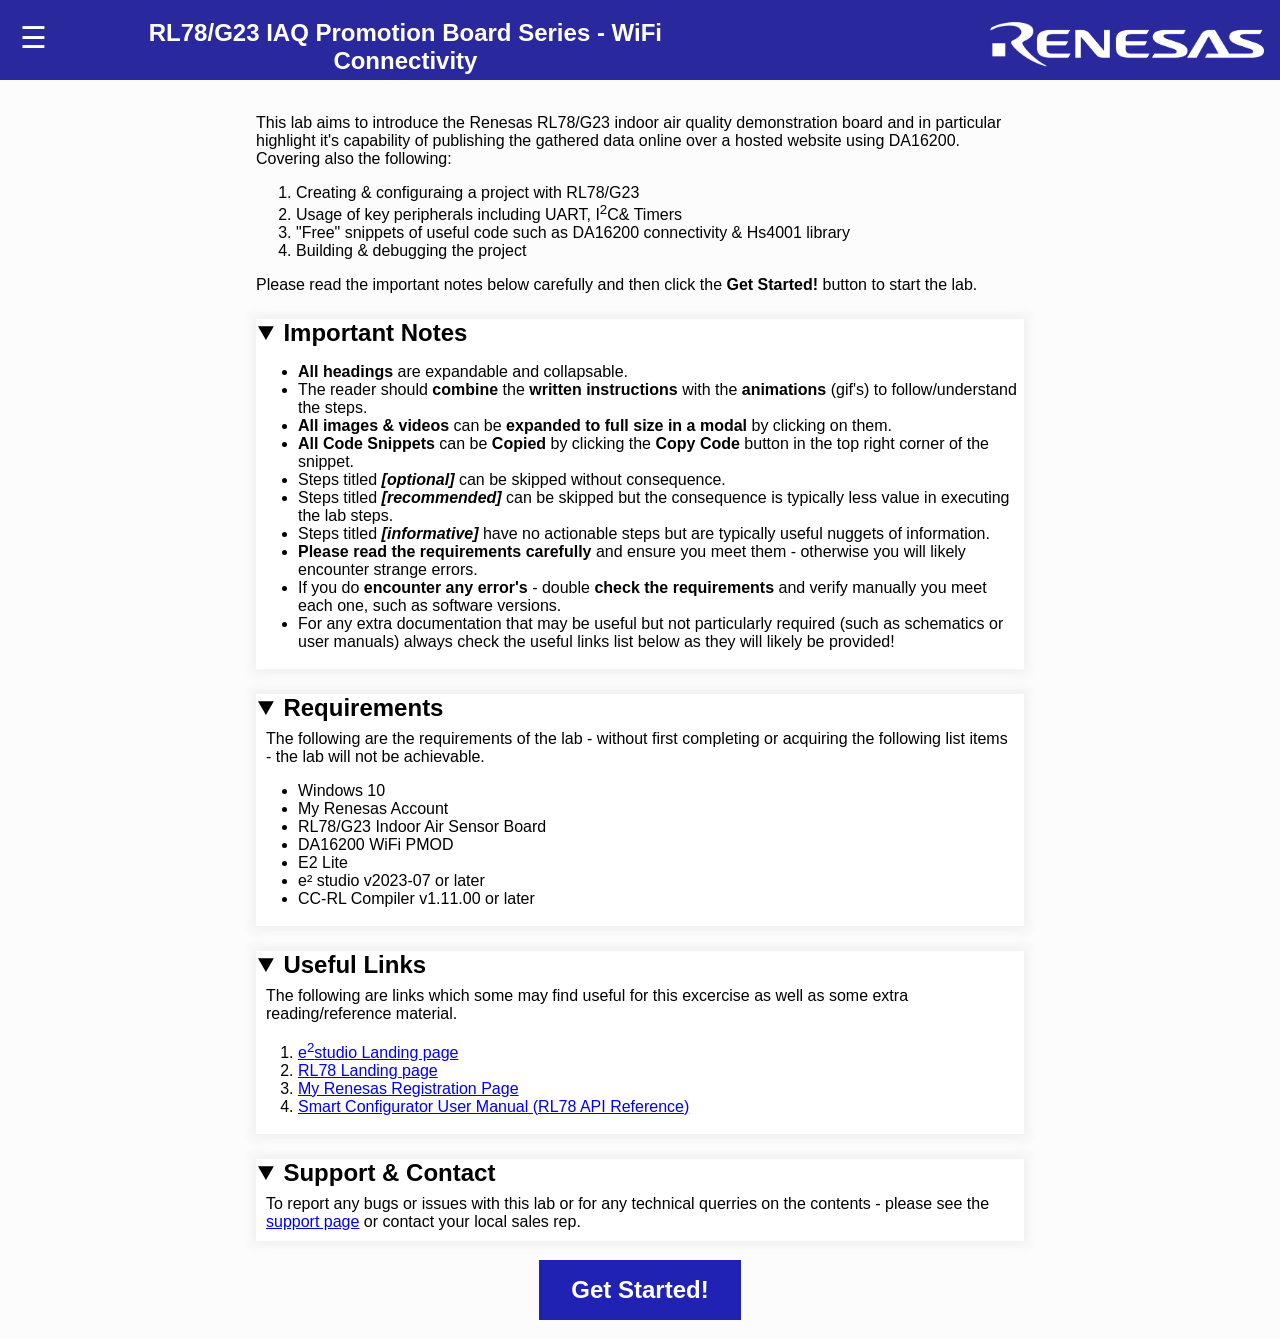
<file: docs/index.html>
<!doctype html>
<html>

<head>
    <meta charset="utf-8">
    <!-- Useful for tablet and mobile based browsing-->
    <meta name="viewport" content="width=device-width, initial-scale=1.0">
    <!-- Title of the page (not necessarily the lab) - for reference only, not displayed on the page-->
    <title>RL78/G23 Indoor Air Quality Training - Actuation</title>
    <!-- CSS template stylesheet must be linked here-->
    <link href="css/renesas_layout_style.css" rel="stylesheet" type="text/css">
    <!-- Javascript based lab templating helper must be placed here-->
    <script type="text/javascript" src="js/lab-templater.js"></script>
</head>

<body>
    <!-- Populate the page header (banner, title & navigation menu)-->
    <script>lab_templater.Generate_header();</script>

    <!-- Begin the main content of the page-->
    <div class="main-content">

        <!-- Page/Section Summary & Description-->
        <p>
            This lab aims to introduce the Renesas RL78/G23 indoor air quality demonstration board and in particular highlight it's capability of publishing the gathered data online over a hosted website using DA16200.<br>
            Covering also the following:
        </p>
        <ol>
            <li>Creating &amp; configuraing a project with RL78/G23</li>
            <li>Usage of key peripherals including UART, I<sup>2</sup>C& Timers</li>
            <li>"Free" snippets of useful code such as DA16200 connectivity & Hs4001 library</li>
            <li>Building & debugging the project</li>
        </ol>
        <p>Please read the important notes below carefully and then click the <b>Get Started!</b> button to start the
            lab.</p>

        <!-- Start adding "details" sections for lab steps-->
        <details open>
            <summary>Important Notes</summary>
            <ul>
                <li><b>All headings</b> are expandable and collapsable.</li>
                <li>The reader should <b>combine</b> the <b>written instructions</b> with the <b>animations</b> (gif's)
                    to follow/understand the
                    steps.</li>
                <li><b>All images &amp; videos</b> can be <b>expanded to full size in a modal</b> by clicking on them.
                </li>
                <li><b>All Code Snippets</b> can be <b>Copied</b> by clicking the <b>Copy Code</b> button in the top
                    right
                    corner of the snippet.</li>
                <li>Steps titled <b><i>[optional]</i></b> can be skipped without consequence.</li>
                <li>Steps titled <b><i>[recommended]</i></b> can be skipped but the consequence is typically less value
                    in executing the lab steps.</li>
                <li>Steps titled <b><i>[informative]</i></b> have no actionable steps but are typically useful nuggets
                    of information.</li>
                <li><b>Please read the requirements carefully</b> and ensure you meet them - otherwise you will likely
                    encounter strange errors.</li>
                <li>If you do <b>encounter any error's</b> - double <b>check the requirements</b> and verify manually
                    you meet each one, such as software versions.</li>
                <li>For any extra documentation that may be useful but not particularly required (such as schematics or
                    user manuals) always check the useful links list below as they will likely be provided!
                </li>
            </ul>
        </details>

        <details open>
            <summary>Requirements</summary>
            <p>The following are the requirements of the lab - without first completing or acquiring the following
                list items -
                the lab will not be achievable.
            </p>
            <ul>
                <li>Windows 10</li>
                <li>My Renesas Account</li>
                <li>RL78/G23 Indoor Air Sensor Board</li>
                <li>DA16200 WiFi PMOD</li>
                <li>E2 Lite</li>
                <li>e² studio v2023-07 or later</li>
                <li>CC-RL Compiler v1.11.00 or later</li>
            </ul>
        </details>

        <details open>
            <summary>Useful Links</summary>
            <p>The following are links which some may find useful for this excercise as well as some extra
                reading/reference
                material.
            </p>
            <ol>
                <li><a target="_blank" href="https://www.renesas.com/us/en/software-tool/e-studio">e<sup>2</sup>studio
                        Landing
                        page</a></li>
                <li><a target="_blank"
                        href="https://www.renesas.com/us/en/products/microcontrollers-microprocessors/rl78-low-power-8-16-bit-mcus">RL78
                        Landing page</a></li>
                <li><a target="_blank"
                        href="https://www.renesas.com/us/en/oauth2/default/v1/authorize?client_id=0oa2ixjskq8o2hdJB357&response_type=code&scope=openid%20email%20phone%20profile%20MyRenesasUserInfo&redirect_uri=https%3A//update.renesas.com/openid-connect/renesas-okta&state=r2OKOkoEixzFgvWMlxp1caxs8C3PD5_5RflEtioYq9U">My
                        Renesas Registration Page</a></li>
                <li><a target="_blank"
                        href="https://www.renesas.com/us/en/document/man/smart-configurator-users-manual-rl78-api-reference">Smart
                        Configurator User Manual (RL78 API Reference)</a></li>
            </ol>
        </details>

        <details open>
            <summary>Support &amp; Contact</summary>
            <p>To report any bugs or issues with this lab or for any technical querries on the contents - please
                see the <a href="https://en-support.renesas.com/dashboard">support page</a> or contact your local
                sales rep.</p>
        </details>

        <!-- Button for going to the next page-->
        <script>lab_templater.Generate_next_page_button("Get Started!");</script>
    </div>
</body>

</html>
</file>
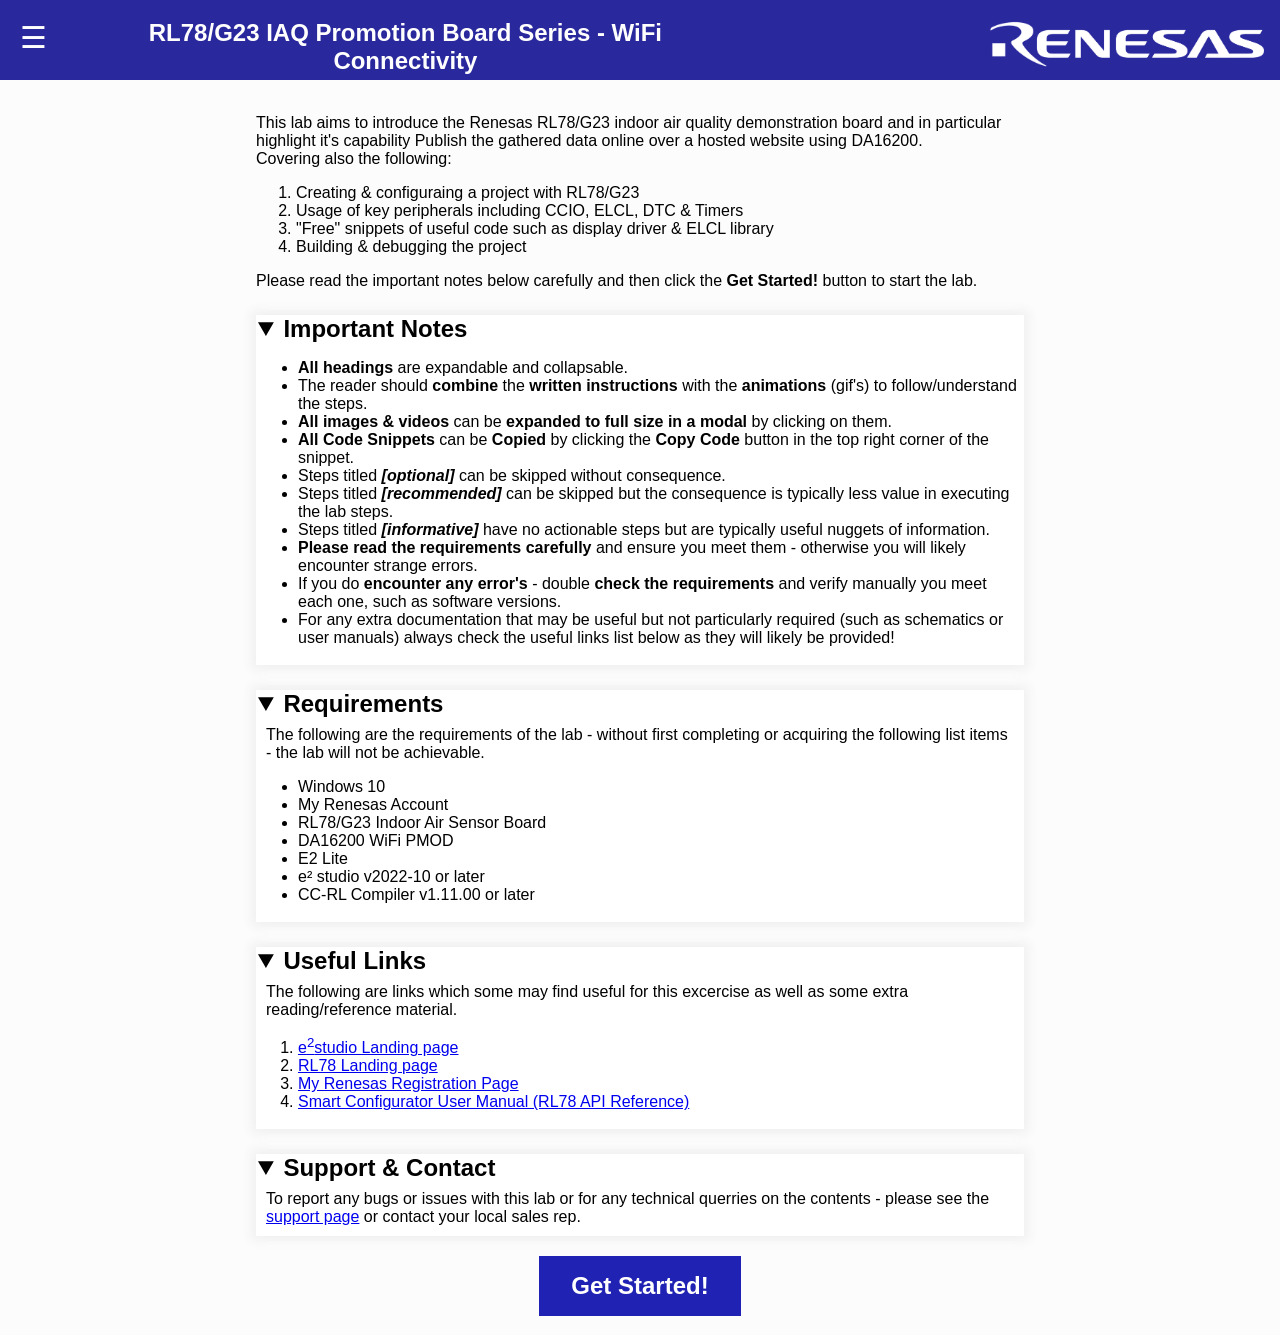
<file: iaq-Wifi-SoftAP-training-main/docs/index.html>
<!doctype html>
<html>

<head>
    <meta charset="utf-8">
    <!-- Useful for tablet and mobile based browsing-->
    <meta name="viewport" content="width=device-width, initial-scale=1.0">
    <!-- Title of the page (not necessarily the lab) - for reference only, not displayed on the page-->
    <title>RL78/G23 Indoor Air Quality Training - Actuation</title>
    <!-- CSS template stylesheet must be linked here-->
    <link href="css/renesas_layout_style.css" rel="stylesheet" type="text/css">
    <!-- Javascript based lab templating helper must be placed here-->
    <script type="text/javascript" src="js/lab-templater.js"></script>
</head>

<body>
    <!-- Populate the page header (banner, title & navigation menu)-->
    <script>lab_templater.Generate_header();</script>

    <!-- Begin the main content of the page-->
    <div class="main-content">

        <!-- Page/Section Summary & Description-->
        <p>
            This lab aims to introduce the Renesas RL78/G23 indoor air quality demonstration board and in particular highlight it's capability Publish the gathered data online over a hosted website using DA16200.<br>
            Covering also the following:
        </p>
        <ol>
            <li>Creating &amp; configuraing a project with RL78/G23</li>
            <li>Usage of key peripherals including CCIO, ELCL, DTC & Timers</li>
            <li>"Free" snippets of useful code such as display driver & ELCL library</li>
            <li>Building & debugging the project</li>
        </ol>
        <p>Please read the important notes below carefully and then click the <b>Get Started!</b> button to start the
            lab.</p>

        <!-- Start adding "details" sections for lab steps-->
        <details open>
            <summary>Important Notes</summary>
            <ul>
                <li><b>All headings</b> are expandable and collapsable.</li>
                <li>The reader should <b>combine</b> the <b>written instructions</b> with the <b>animations</b> (gif's)
                    to follow/understand the
                    steps.</li>
                <li><b>All images &amp; videos</b> can be <b>expanded to full size in a modal</b> by clicking on them.
                </li>
                <li><b>All Code Snippets</b> can be <b>Copied</b> by clicking the <b>Copy Code</b> button in the top
                    right
                    corner of the snippet.</li>
                <li>Steps titled <b><i>[optional]</i></b> can be skipped without consequence.</li>
                <li>Steps titled <b><i>[recommended]</i></b> can be skipped but the consequence is typically less value
                    in executing the lab steps.</li>
                <li>Steps titled <b><i>[informative]</i></b> have no actionable steps but are typically useful nuggets
                    of information.</li>
                <li><b>Please read the requirements carefully</b> and ensure you meet them - otherwise you will likely
                    encounter strange errors.</li>
                <li>If you do <b>encounter any error's</b> - double <b>check the requirements</b> and verify manually
                    you meet each one, such as software versions.</li>
                <li>For any extra documentation that may be useful but not particularly required (such as schematics or
                    user manuals) always check the useful links list below as they will likely be provided!
                </li>
            </ul>
        </details>

        <details open>
            <summary>Requirements</summary>
            <p>The following are the requirements of the lab - without first completing or acquiring the following
                list items -
                the lab will not be achievable.
            </p>
            <ul>
                <li>Windows 10</li>
                <li>My Renesas Account</li>
                <li>RL78/G23 Indoor Air Sensor Board</li>
                <li>DA16200 WiFi PMOD</li>
                <li>E2 Lite</li>
                <li>e² studio v2022-10 or later</li>
                <li>CC-RL Compiler v1.11.00 or later</li>
            </ul>
        </details>

        <details open>
            <summary>Useful Links</summary>
            <p>The following are links which some may find useful for this excercise as well as some extra
                reading/reference
                material.
            </p>
            <ol>
                <li><a target="_blank" href="https://www.renesas.com/us/en/software-tool/e-studio">e<sup>2</sup>studio
                        Landing
                        page</a></li>
                <li><a target="_blank"
                        href="https://www.renesas.com/us/en/products/microcontrollers-microprocessors/rl78-low-power-8-16-bit-mcus">RL78
                        Landing page</a></li>
                <li><a target="_blank"
                        href="https://www.renesas.com/us/en/oauth2/default/v1/authorize?client_id=0oa2ixjskq8o2hdJB357&response_type=code&scope=openid%20email%20phone%20profile%20MyRenesasUserInfo&redirect_uri=https%3A//update.renesas.com/openid-connect/renesas-okta&state=r2OKOkoEixzFgvWMlxp1caxs8C3PD5_5RflEtioYq9U">My
                        Renesas Registration Page</a></li>
                <li><a target="_blank"
                        href="https://www.renesas.com/us/en/document/man/smart-configurator-users-manual-rl78-api-reference">Smart
                        Configurator User Manual (RL78 API Reference)</a></li>
            </ol>
        </details>

        <details open>
            <summary>Support &amp; Contact</summary>
            <p>To report any bugs or issues with this lab or for any technical querries on the contents - please
                see the <a href="https://en-support.renesas.com/dashboard">support page</a> or contact your local
                sales rep.</p>
        </details>

        <!-- Button for going to the next page-->
        <script>lab_templater.Generate_next_page_button("Get Started!");</script>
    </div>
</body>

</html>
</file>
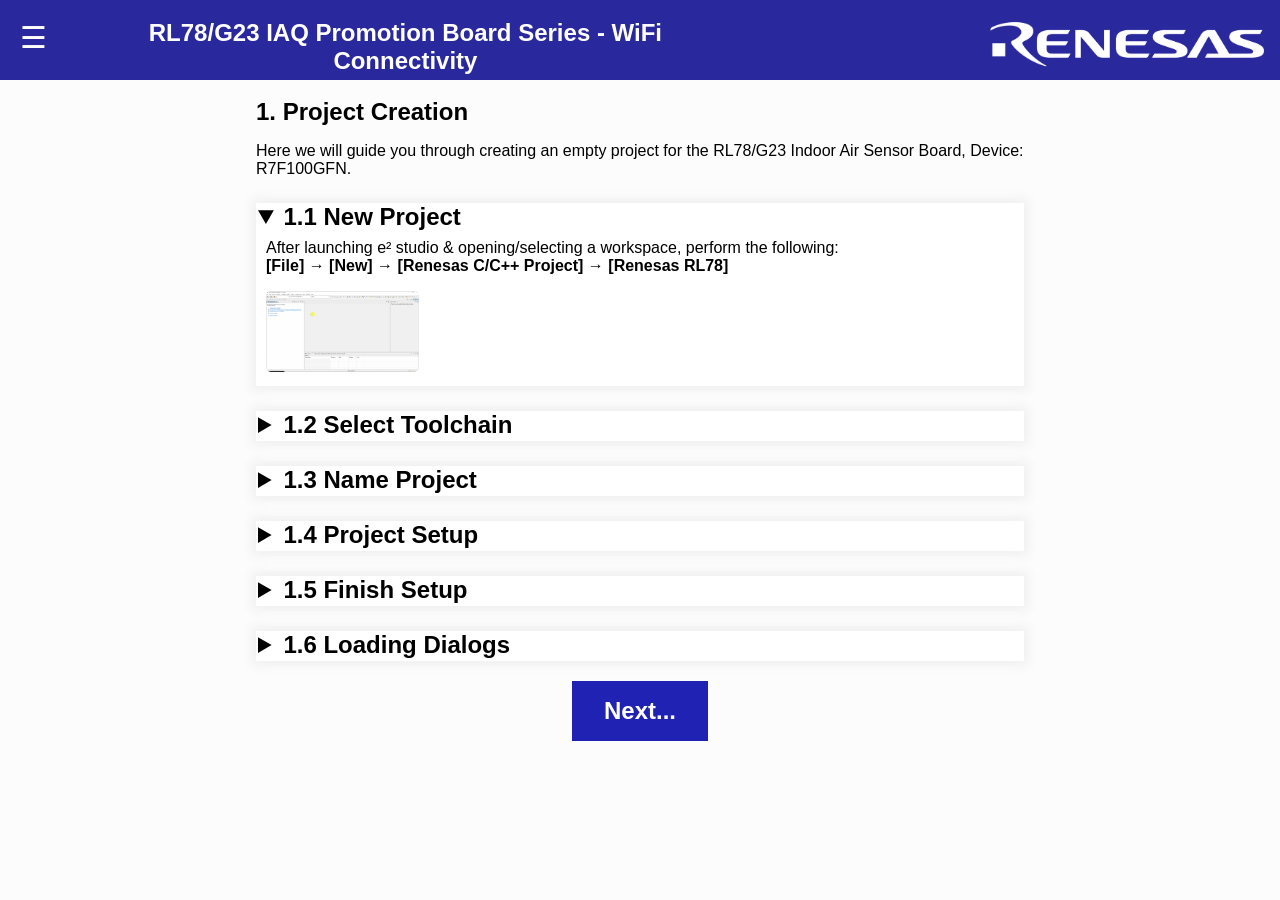
<file: docs/1-Project-Creation.html>
<!doctype html>
<html>

<head>
	<meta charset="utf-8">
	<!-- Useful for tablet and mobile based browsing-->
	<meta name="viewport" content="width=device-width, initial-scale=1.0">
	<!-- Title of the page (not necessarily the lab) - for reference only, not displayed on the page-->
	<title>Project Creation</title>
	<!-- CSS template stylesheet must be linked here-->
	<link href="css/renesas_layout_style.css" rel="stylesheet" type="text/css">
	<!-- Javascript based lab templating helper must be placed here-->
	<script type="text/javascript" src="js/lab-templater.js"></script>
</head>

<body>
	<!-- Populate the page header (banner, title & navigation menu)-->
	<script>lab_templater.Generate_header();</script>

	<!-- Begin the main content of the page-->
	<div class="main-content">

		<!-- Page/Section Summary & Description-->
		<summary>1. Project Creation</summary>
		<p>Here we will guide you through creating an empty project for the RL78/G23 Indoor Air Sensor Board, Device:
			R7F100GFN.</p>

		<!-- Start adding "details" sections for lab steps-->
		<details open>
			<summary>1.1 New Project</summary>
			<p>After launching e² studio &amp; opening/selecting a workspace, perform the following:<br>
				<b>[File] &rarr; [New] &rarr; [Renesas C/C++ Project] &rarr; [Renesas RL78]</b>
			</p>
			<img class="modal-thumbnails" src="img/img_lab/newproject.gif" alt="">
		</details>

		<details>
			<summary>1.2 Select Toolchain</summary>
			<p>The toolchain is another term for the group of tools used in the compilation and debug/binary
				manipulation of a program.<br>
				The differences in toolchains will not be covered here but a review of each toolchain is
				recommended before making a selection for a project.
				Importantly though they will all provide the same base features of compilation and debug for the
				purpose of this lab.<br><br>
				An observant reader will notice that each toolchain comes in two forms, these are
				<b>executable</b> and <b>library</b>.<br>
				An <b>executable project</b> will be setup to generate binary/debug images (.elf/.mot/.bin etc.)
				which can be flashed to a device and executed (typical).<br>
				A <b>library project</b> will be setup to generate a static library (.lib/.a etc.) file which
				can be used/linked in other projects, no executable binary
				will be generated in a libray project and therefore a library project can not be debugged
				directly.<br><br>
				Here we will select an <b>executable</b> project and arbitrarily select the <b>Renesas CC-RL
					C/C++ toolchain</b>. Then click <b>Next &gt;</b>.
			</p>
			<img class="modal-thumbnails" src="img/img_lab/toolchainselect.gif" alt="">
		</details>

		<details>
			<summary>1.3 Name Project</summary>
			<p>The project should be given a sensible name. Then click <b>Next &gt;</b>.</p>
			<img class="modal-thumbnails" src="img/img_lab/nameproject.gif" alt="">
		</details>

		<details>
			<summary>1.4 Project Setup</summary>
			<p>The project now needs some fine tuning. We will perform the following in the setup
				dialog:
			</p>
			<ol>
				<li>Select the target device (R7F100GGNxFB).</li>
				<li>Change the hardware debugger to E2 Lite.</li>
			</ol>
			<p>Then click <b>Next &gt;</b>.
			</p>
			<img class="modal-thumbnails" src="img/img_lab/projectsetup.gif" alt="">
		</details>

		<details>
			<summary>1.5 Finish Setup</summary>
			<p>Enable the use of the smart configurator. This tool allows us to configure the device and
				generate peripheral drivers and middleware - for readers familiar with the RL78 it is the tool to
				sperceed the code generator or applilet tools.<br>
				Click <b>Next &gt;</b> then click <b>Finish</b>.
			</p>
			<img class="modal-thumbnails" src="img/img_lab/finishsetup.gif" alt="">
		</details>

		<details>
			<summary>1.6 Loading Dialogs</summary>
			<p>During project creation the following dialogs may appear.<br>
				The security warning can be ignored and the user should select <b>[Install
					anyway]</b> - note this may not appear, if it does not then you can skip this dialog step.
			</p>
			<img class="modal-thumbnails" src="img/img_lab/installunsignedsoftware.png" alt="">
			<p>And for the "open the Smart Confgurator perspective" dialog the user should
				click <b>[Open Perspective]</b>.<br>
				Opening this perspecitve just means e<sup>2</sup>studio will initially
				present the user with the smart configurator tool for
				the project and in the format most suited to using this tool.
			</p>
			<img class="modal-thumbnails" src="img/img_lab/openscp.png" alt="">
		</details>

		<!-- Prepare the pages modal images-->
		<script>lab_templater.Prepare_modal();</script>

		<!-- Button for going to the next page-->
		<script>lab_templater.Generate_next_page_button("Next...");</script>
	</div>
</body>

</html>
</file>
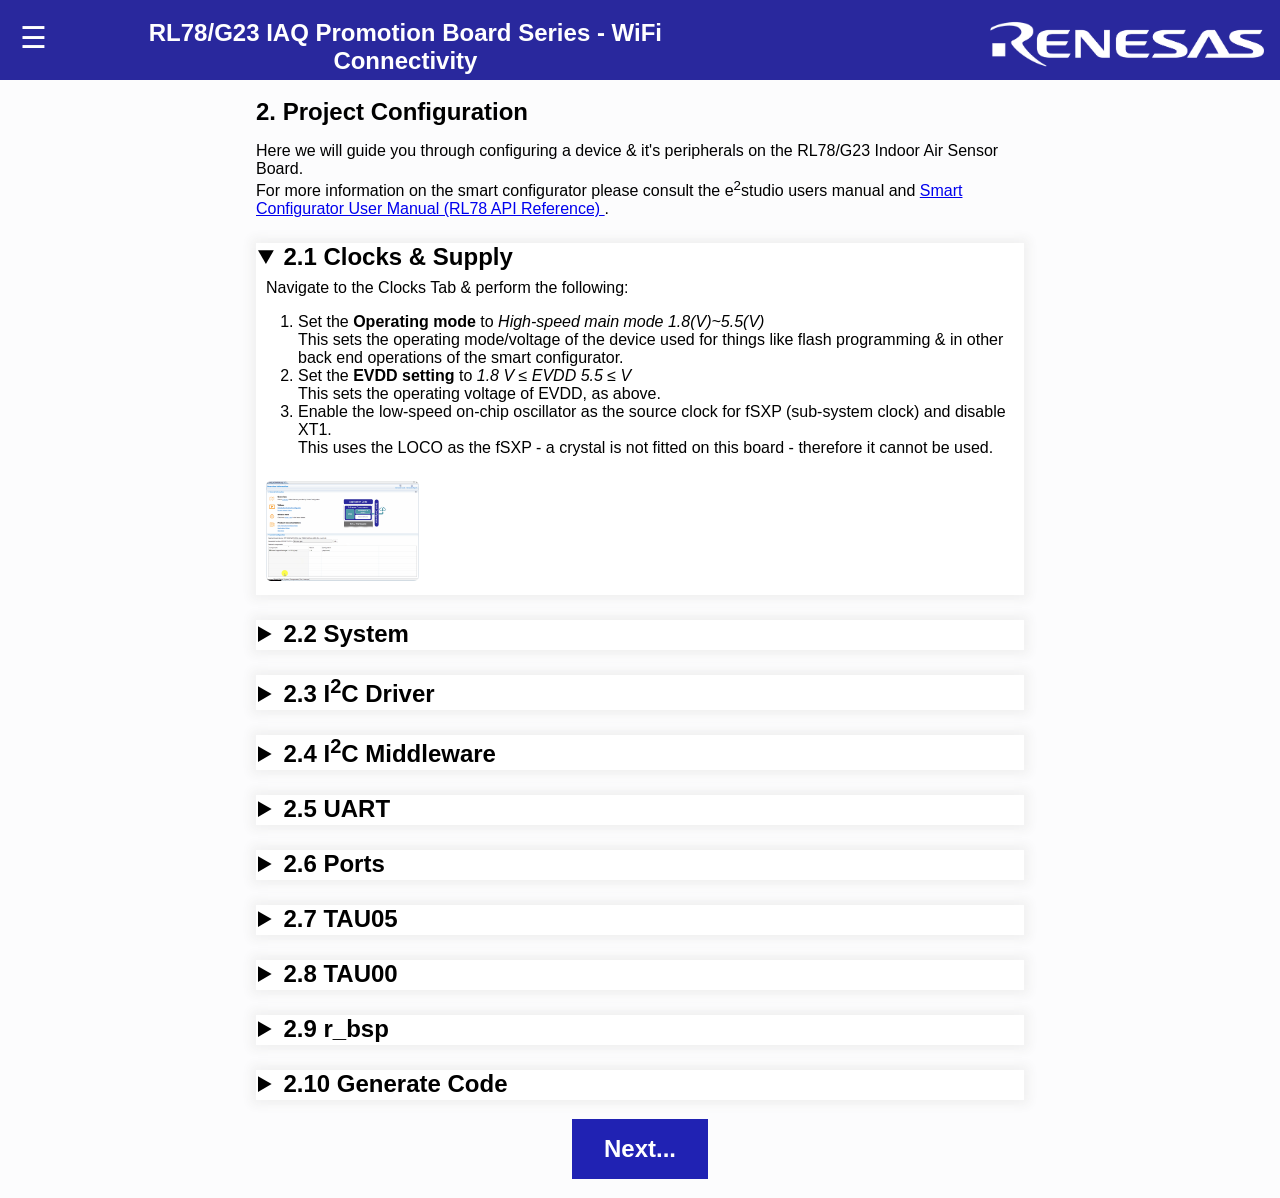
<file: docs/2-Configuration.html>
<!doctype html>
<html>

<head>
	<meta charset="utf-8">
	<!-- Useful for tablet and mobile based browsing-->
	<meta name="viewport" content="width=device-width, initial-scale=1.0">
	<!-- Title of the page (not necessarily the lab) - for reference only, not displayed on the page-->
	<title>Project Configuration</title>
	<!-- CSS template stylesheet must be linked here-->
	<link href="css/renesas_layout_style.css" rel="stylesheet" type="text/css">
	<!-- Javascript based lab templating helper must be placed here-->
	<script type="text/javascript" src="js/lab-templater.js"></script>
</head>

<body>
	<!-- Populate the page header (banner, title & navigation menu)-->
	<script>lab_templater.Generate_header();</script>

	<!-- Begin the main content of the page-->
	<div class="main-content">

		<!-- Page/Section Summary & Description-->
		<summary>2. Project Configuration</summary>
		<p>
			Here we will guide you through configuring a device &amp; it's peripherals on the RL78/G23 Indoor Air Sensor
			Board.<br>
			For more information on the smart configurator please consult the e<sup>2</sup>studio users manual and
			<a target="_blank"
			   href="https://www.renesas.com/us/en/document/man/smart-configurator-users-manual-rl78-api-reference">
				Smart
				Configurator User Manual (RL78 API Reference)
			</a>.
		</p>

		<!-- Start adding "details" sections for lab steps-->
		<details open>
			<summary>2.1 Clocks &amp; Supply</summary>
			<p>Navigate to the Clocks Tab &amp; perform the following:</p>
			<ol>
				<li>
					Set the <b>Operating mode</b> to <i>High-speed main mode 1.8(V)~5.5(V)</i><br>
					This sets the operating mode/voltage of the device used for things like flash programming & in other back end operations of the smart configurator.
				</li>
				<li>
					Set the <b>EVDD setting</b> to <i>1.8 V &le; EVDD 5.5 &le; V</i><br>
					This sets the operating voltage of EVDD, as above.
				</li>
				<li>
					Enable the low-speed on-chip oscillator as the source clock for fSXP (sub-system clock)
					and disable XT1.<br>
					This uses the LOCO as the fSXP - a crystal is not fitted on this board - therefore it cannot be used.
				</li>
			</ol>
			<img class="modal-thumbnails" src="img/img_lab/clocks.gif" alt="">
		</details>

		<details>
			<summary>2.2 System</summary>
			<p>
				Navigate to the System Tab &amp; set the <b>On-chip debug operation setting</b> to <i>Use emulator</i>
				&amp; <b>Emulator setting</b> to <i>E2 Lite</i>.<br>
				Finally disable the use of the trace function by setting <b>Trace function setting</b> to
				<i>Unused</i>.<br>
				Enabling trace function consumes RAM unncessarily as we will not be using the trace function in this
				project.
			</p>
			<img class="modal-thumbnails" src="img/img_lab/system.gif" alt="">
		</details>

		<details>
			<summary>2.3 I<sup>2</sup>C Driver</summary>
			<p>
				Navigate to the Components Tab.<br>
				This section is where the "magic" happens. The peripheral functions &amp; middlewares can be included,
				removed and configured from this single location.<br>
				The process outlined here for adding and configuring the simple component - I<sup>2</sup>C<br>
				It is in the configuration of the peripherals after adding them when the process/layout between the
				perihperals will differ.
			</p>
			<ol>
				<li>First click the add components button</li>
				<li>
					Here you will be presented with the <b>Software Component Selection</b> dialog - you can use the
					filters along the top or simply scroll to find the component of interest.<br>
					We will select the <i>IIC Communication(Master mode)</i> component
				</li>
				<li>Click <b>Next &gt;</b></li>
				<li>
					This presents you with the <b>Resource Selection</b> dialog - this allows you to select a specific
					instance of a peripheral.
					For example where there are multiple I<sup>2</sup>c outputs, we can chose which one we would like to include
					and thus configure.<br>
					This is done using the <b>Resource</b> dropdown - please select <i>IICA0</i> as the resource and
					Click <b>Finish</b>
				</li>
			</ol>
			<img class="modal-thumbnails" src="img/img_lab/i2cp1.gif" alt="">
			<p>
				Now we enter the configuration stage of the process for the I<sup>2</sup>C component.<br>
				In the configuration window after selecting the component you will see some configuration settings which can be used to tailor the companent based on the needs of the project.
				Use the following selections<br>
				<b>Clock mode setting: </b><i>fCLK/2</i><br>
				<b>Operation mode setting: </b><i>Fast mode</i><br>
				<b>Transfer clock fSCL: </b><i>400000</i><br>
				<b>Communication end interrupt priority (INTIICA0)</b><i>Level 1</i><br>
				<b>Callback function enhanced feature </b><i>Unchecked</i><br>
				We will use this component to get sensor readings.
			</p>
			<img class="modal-thumbnails" src="img/img_lab/i2cp2.gif" alt="">
		</details>
		<details>
			<summary>2.4 I<sup>2</sup>C Middleware</summary>
			<p>
				Now using the above mechanism, do the following to include the drivers for i<sup>2</sup>c communication :
			</p>
			<ol>
				<li>Add the <i>IIC communication driver interface middleware (r_comms_i2c)</i> component</li>
			</ol>
			<img class="modal-thumbnails" src="img/img_lab/i2cdp1.gif" alt="">
			<p>Make the following changes to the configuration:</p>
			<ol>
				<li><b>I2C Driver Type for I2C Shared Bus0:</b> <i>IICA</i></li>
				<li><b>Component name for the I2C Shared Bus0:</b> <i>Config_IICA0</i></li>
				<li><b>Slave address for I2C Communication Device0:</b> <i>0x54</i></li>
				<li><b>Callback function for I2C Communication Device0:</b> <i>rm_hs400x_callback0</i></li>
			</ol>
			<img class="modal-thumbnails" src="img/img_lab/i2cdp2.gif" alt="">
		</details>
		<details>
			<summary>2.5 UART</summary>
			<p>
				Now using the above mechanism, do the following to include the UART component which controls/communicates
				with the DA16200:
			</p>
			<ol>
				<li>Add the <i>UART Communication</i> component</li>
				<li><b>Operation:</b> <i>Transmission/reception</i></li>
				<li><b>Resource:</b> <i>UARTA0</i></li>
			</ol>
			<img class="modal-thumbnails" src="img/img_lab/UARTp1.gif" alt="">
			<p>Make the following changes to the configuration:</p>
			<ol>
				<li><b>Operation clock:</b> <i>fSEL &amp fSEL clock selct fIHP</i></li>
				<li><b>Transmit mode setting:</b> <i>Continuous transmit by interrupt</i></li>
				<li><b>Transfer rate setting:</b> <i>115200</i></li>
			</ol>
			<img class="modal-thumbnails" src="img/img_lab/UARTp2.gif" alt="">
		</details>

		<details>
			<summary>2.6 Ports</summary>
			<p>
				The <b>Ports</b> component controls the GPIO ports for things like LED control and display I/O, please do
				the following:
			</p>
			<ol>
				<li>Add the <i>Ports</i> component</li>
				<li><b>Resource:</b> <i>PORT</i></li>
			</ol>
			<img class="modal-thumbnails" src="img/img_lab/portp1.gif" alt="">
			<p>Make the following changes to the configuration:</p>
			<ol>
				<li><b>Port selection tab:</b> Check the following boxes; <i>PORT0</i>, <i>PORT1</i>, <i>PORT7</i>, <i>PORT14</i></li>
				<li>
					<b>PORT0 tab:</b> Set the following to <b>Out</b> ;
					<i>P01</i><br>
				</li>
				<li>
					<b>PORT1 tab:</b> Set the following to <b>Output current</b> &amp; <b>Hi-Z initial output</b>;
					<i>P16</i>,<i>P17</i><br>
					These are the LED control pins.
				</li>
				<li>
					<b>PORT7 tab:</b> Set the following to <b>Out</b>  &amp; <b>initial output 1</b>;
					<i>P70</i><br>
				</li>
				<li><b>PORT14 tab:</b> Set the following to <b>Out</b>; <i>P146</i>,<i>P147</i><br></li>
			</ol>
			<img class="modal-thumbnails" src="img/img_lab/portp2.gif" alt="">
		</details>

		<details>
			<summary>2.7 TAU05</summary>
			<p>
				An important component in the connectivity to the humidity sensor is an interval timer to trigger the function reading sensor values.<br>
				Please do the following:
			</p>
			<ol>
				<li>Add the <i>Interval Timer</i> component</li>
				<li><b>Operation:</b> <i>16 bit count mode</i></li>
				<li><b>Resource:</b> <i>TAU0_5</i></li>
			</ol>
			<img class="modal-thumbnails" src="img/img_lab/tau05p1.gif" alt="">
			<p>Make the following changes to the configuration:</p>
			<ol>
				<li><b>Operation clock:</b> <i>CK01</i></li>
				<li><b>Clock source:</b> <i>fCLK</i></li>
				<li><b>Interval value (16 bits):</b> <i>1 ms</i></li>
				<li><b>Generates INTTM05 when counting is started:</b> <i>Unchecked</i></li>
				<li><b>End of timer channel 5 count, generate an interrupt (INTTM05):</b> <i>Checked</i></li>
			</ol>
			<img class="modal-thumbnails" src="img/img_lab/tau05p2.gif" alt="">
		</details>

		<details>
			<summary>2.8 TAU00</summary>
			<p>
				Now we add the second channel.<br>
				Please do the following:
			</p>
			<ol>
				<li>Add the <i>Interval Timer</i> component</li>
				<li><b>Operation:</b> <i>16 bit count mode</i></li>
				<li><b>Resource:</b> <i>TAU0_0</i></li>
			</ol>
			<img class="modal-thumbnails" src="img/img_lab/tau00p1.gif" alt="">
			<p>Make the following changes to the configuration:</p>
			<ol>
				<li><b>Operation clock:</b> <i>CK00</i></li>
				<li><b>Clock source:</b> <i>fCLK/2^15</i></li>
				<li><b>Interval value (16 bits):</b> <i>1.024 ms</i></li>
				<li><b>Generates INTTM00 when counting is started:</b> <i>Unchecked</i></li>
				<li><b>End of timer channel 0 count, generate an interrupt (INTTM00):</b> <i>Checked</i></li>
			</ol>
			<img class="modal-thumbnails" src="img/img_lab/tau00p2.gif" alt="">
		</details>

		<details>
			<summary>2.9 r_bsp</summary>
			<p>
				Now lets enable software delay in the bsp, Select the r_bsp cpmponent which is already present in the components tab. locate the <b>API functions disable (R_BSP_SoftwareDelay)</b> and select Enable for the configuration.
			</p>
			<img class="modal-thumbnails" src="img/img_lab/r_bsp.gif" alt="">
		</details>

		<details>
			<summary>2.10 Generate Code</summary>
			<p>Now click Generate Code.</p>
			<img class="modal-thumbnails" src="img/img_lab/generate.gif" alt="">
			<p>
				What happens here is the src/smc_gen folder is populated with code reflecting the
				settings made in the smart configurator.
			</p>
		</details>

		<!-- Prepare the pages modal images-->
		<script>lab_templater.Prepare_modal();</script>

		<!-- Button for going to the next page-->
		<script>lab_templater.Generate_next_page_button("Next...");</script>
	</div>
</body>

</html>
</file>
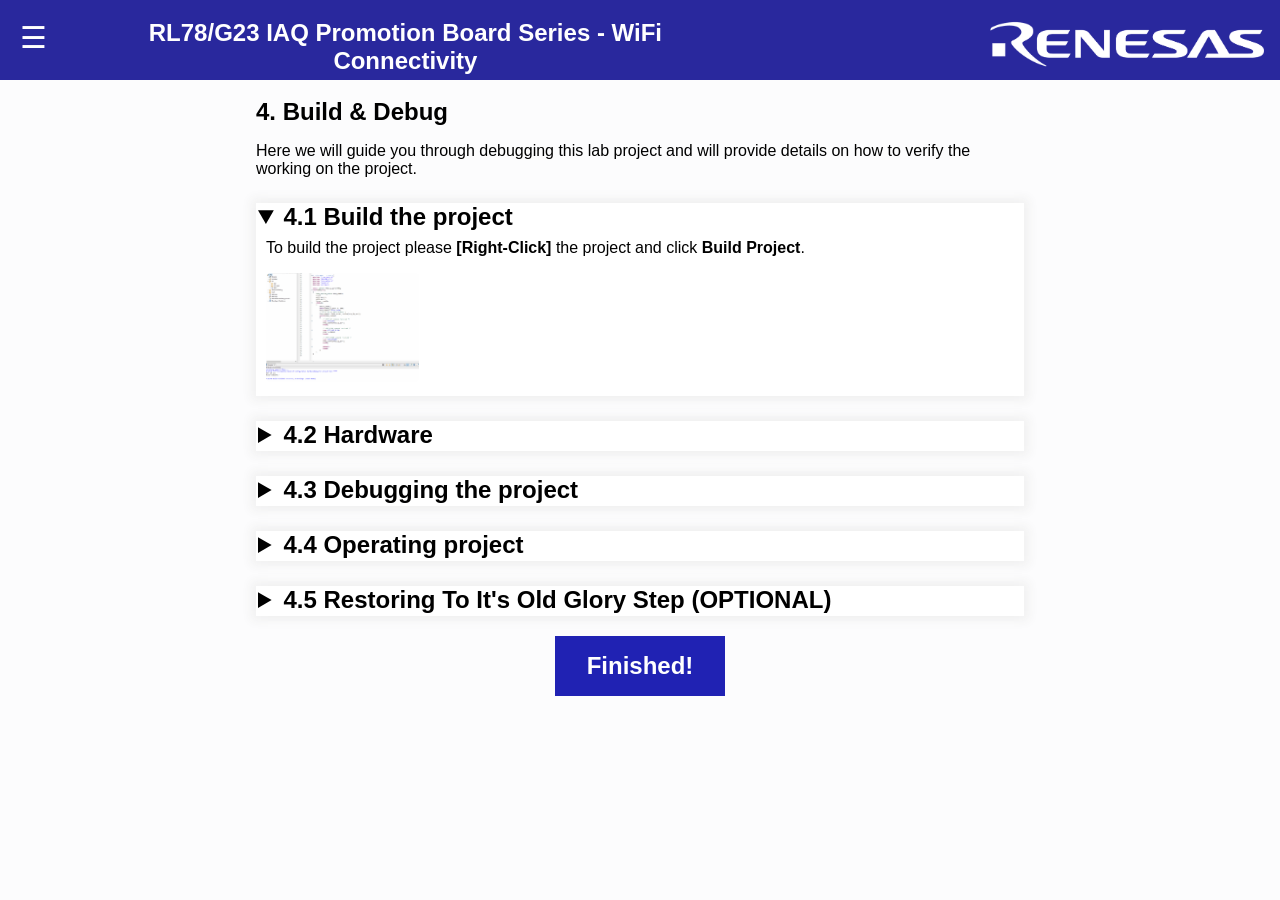
<file: docs/4-Build-And-Debug.html>
<!doctype html>
<html>

<head>
	<meta charset="utf-8">
	<!-- Useful for tablet and mobile based browsing-->
	<meta name="viewport" content="width=device-width, initial-scale=1.0">
	<!-- Title of the page (not necessarily the lab) - for reference only, not displayed on the page-->
	<title>Build And Debug</title>
	<!-- CSS template stylesheet must be linked here-->
	<link href="css/renesas_layout_style.css" rel="stylesheet" type="text/css">
	<!-- Javascript based lab templating helper must be placed here-->
	<script type="text/javascript" src="js/lab-templater.js"></script>
</head>

<body>
	<!-- Populate the page header (banner, title & navigation menu)-->
	<script>lab_templater.Generate_header();</script>

	<!-- Begin the main content of the page-->
	<div class="main-content">

		<!-- Page/Section Summary & Description-->
		<summary>4. Build &amp; Debug</summary>
		<p>
			Here we will guide you through debugging this lab project and will provide details on how to verify the
			working on the project.
		</p>

		<!-- Start adding "details" sections for lab steps-->

		<details open>
			<summary>4.1 Build the project</summary>
			<p>To build the project please <b>[Right-Click]</b> the project and click <b>Build Project</b>.</p>
			<img class="modal-thumbnails" src="img/img_lab/build.gif" alt="">
		</details>

		<details>
			<summary>4.2 Hardware</summary>
			<p>
				Before debugging the project, please ensure headers are fitted to the header <b>H1</b> in positions 1-2
				(VBATT-VDD) &amp; 4-5 (VDD_RL78 - VDD).<br>
				Finally, connect the E2-Lite - the user does not need to connect batteries for this lab as we will supply
				the board via the debugger.
			</p>
			<img class="modal-thumbnails" src="img/img_lab/headers.png" alt="">
			<img class="modal-thumbnails" src="img/img_lab/e2lite.png" alt="">
		</details>

		<details>
			<summary>4.3 Debugging the project</summary>
			<p>
				To start a debug session please select the project by clicking on it and clicking the debug icon along the
				menu bar.
			</p>
			<img class="modal-thumbnails" src="img/img_lab/projectdebug.gif" alt="">
			<p>
				Finally, Click the <b>run</b> icon, first, it will run to main, click the <b>run</b> icon again and the project should start running.
			</p>
			<img class="modal-thumbnails" src="img/img_lab/projectrun.gif" alt="">
		</details>

		<details>
			<summary>4.4 Operating project</summary>
			<p>
				Now the project is running you can cycle through the different output states.<br>
				<ul>
					<li>
						You can set the name and password for the WiFi. The blue box in the following image indicates the Wi-Fi name and the green highlighted field indicates the passcode.<br>
						<img class="modal-thumbnails" src="img/img_lab/wifi_setup.PNG" alt="">
					</li>
					<li>
						Connect your laptop to the WiFi you created.<br>
						<img class="modal-thumbnails" src="img/img_lab/Wifi_connection.PNG" alt="">
					</li>
					<li>
						Click the link <a target="_blank" href="http://192.168.10.2/index.html">Webpage</a> and that will take you to the webpage you have created.<br>
						<img class="modal-thumbnails" src="img/img_lab/Webpage_output.PNG" alt="">
					</li>
					<li>
						You can test this by placing your hand on the sensor making it give a false fluctuation in sensor values.<br>
						<img class="modal-thumbnails" src="img/img_lab/website_update.gif" alt="">
					</li>
				</ul>
			</p>
		</details>

		<details>
			<summary>4.5 Restoring To It's Old Glory Step (OPTIONAL)</summary>
			<p>
				Now that the project is successfully executed, the new project is programmed into the hardware. You can keep the current project running and it will constantly host the webpage as if you want to go back to the previous version of the board with the sensors' value updated on the display, follow the instructions in this step.<br>
				To acquire the free flash file of the project that the board came with, please click <a href="dl/Restore_version.zip" download>here</a> to download &amp; extract the contents of the .zip archive to your desired location.<br><br>
				<ol>
					<li>
						Open Renesas Flash Programmer. Click on File->New Project. This will open up new project dialog, make the following selection inside.<br>
						<b>Microcontroller: </b>RL78/G2x<br>
						<b>Project Name: </b><i>Anything suitable</i><br>
						<b>Project Folder: </b><i>Anything suitable</i><br>
						<b>Tool: </b>E2 Emulator Lite<br>
						Now, Click on Tool Detail and Select 3.3V. Check that the project is not running in e2 studio adn hit Connect.<br>
						<img class="modal-thumbnails" src="img/img_lab/Flash_create_project.gif" alt="">
					</li>
					<li>
						Unzip the downloaded folder and store <b>RL78G23_IAQ_DEMO.mot</b> binary file to a desried location. Now,add this location as the program file by clicking on browse button as shown below.<br>
						<img class="modal-thumbnails" src="img/img_lab/add_mot.PNG" alt="">
					</li>
					<li>
						Finally, Click on Big start button and that will flash the binary.<br>
						<img class="modal-thumbnails" src="img/img_lab/Flash_start.gif" alt="">
					</li>
					<li>
						Disconnect E2Lite and add Batteries. All done! This should Restore the board to it's old version.
					</li>
				</ol>
			</p>
		</details>

		<!-- Prepare the pages modal images-->
		<script>lab_templater.Prepare_modal();</script>

		<!-- Button for going to the next page-->
		<script>lab_templater.Generate_next_page_button("Finished!");</script>

	</div>
</body>

</html>
</file>
<file: docs/css/renesas_layout_style.css>
/* Default Desktop*/
html {
  /* Colours*/
  --renesas-background-color: #29289D;
  --details-background-color: white;
  --details-box-shadow: 0px 0px 10px 5px #f1f1f1;
  --page-background-colour: #fcfcfd;
  --modal-caption-text-colour: #ccc;
  --banner-menu-button-hover-colour: #dddddd;
  --next-page-button-colour: white;
  --next-page-button-background-colour: rgb(32, 34, 179);
  --modal-close-button-colour: #f1f1f1;
  --modal-close-button-hover-colour: #bbb;
  --sidenav-colour: #818181;
  --sidenav-active-colour: white;
  --sidenav-active-background-colour: #303030;
  --sidenav-hover-colour: #f1f1f1;

  /* General*/
  --title-font-size: x-large;
  --main-content-margin-left: 20%;
  --main-content-margin-right: 20%;
  --details-padding-left: 2px;
  --details-padding-right: 2px;
  --details-margin-top: 25px;
  --details-content-margin: 8px;
  --sumary-font-size: x-large;
  --paragraph-font-size: medium;

  /* Banner*/
  --logo-width: default;
  --logo-height: 60%;
  --logo-margin-top: 20px;
  --logo-margin-right: 1%;
  --banner-height: 80px;
  --banner-content-colour: white;
  --banner-heading-max-width: 50%;
  --banner-heading-margin-left: 3%;
  --banner-heading-margin-top: 1.5%;
  --banner-menu-button-margin-left: 20px;
  --banner-menu-button-margin-top: 20px;
  --banner-menu-button-font-size: 30px;

  /* Modal*/
  --modal-thumbnail-max-width: 20%;
  --modal-caption-top-margin: 10px;
  --modal-thumbnail-radius: 5px;
  --modal-padding-top: 5%;
  --modal-content-max-width: 80%;
  --modal-content-max-height: 80%;
  --modal-close-button-top: 1.5%;
  --modal-close-button-right: 3%;
  --modal-close-button-font-size: 50px;

  /* Sidenav*/
  --sidenav-max-width: 30%;
  --sidenav-font-size: 22px;
  --sidenav-padding-top: 5%;
  --sidenav-hover-letter-spacing: 1px;
  --sidenav-close-button-top: 0;
  --sidenav-close-button-right: 25px;
  --sidenav-close-button-font-size: 30px;
  --sidenav-close-button-margin-left: 50px;
  --sidenav-padding: 8px 8px 8px 32px;

  /* Next page button*/
  --next-page-button-margin-top: 2.5%;
  --next-page-button-margin-bottom: 2.5%;
  --next-page-button-padding-x: 16px;
  --next-page-button-padding-y: 32px;
  --next-page-button-font-size: 24px;

  /* Copy code button*/
  --copy-code-border-radius: 5px;
  --copy-code-top: 5px;
  --copy-code-right: 5px;
  --copy-code-padding: 5px 10px;
  --copy-code-font-size: 18px;
}

/* Small screens (laptop)*/
@media screen and (max-width:1024px) {
  html {
    /* General*/
    --main-content-margin-left: 15%;
    --main-content-margin-right: 15%;

    /* Banner*/
    --logo-height: 50%;

    /* Modal*/
    --modal-thumbnail-max-width: 30%;

    /* Sidenav*/
    --sidenav-max-width: 40%;
    --sidenav-padding-top: 6%;

    /* Next page button*/

    /* Copy code button*/
  }
}

/* Tablets*/
@media screen and (max-width:768px) {
  html {
    /* General*/
    --title-font-size: large;
    --main-content-margin-left: 2.5%;
    --main-content-margin-right: 2.5%;

    /* Banner*/
    --logo-height: 35%;

    /* Modal*/
    --modal-thumbnail-max-width: 40%;

    /* Sidenav*/
    --sidenav-max-width: 60%;
    --sidenav-padding-top: 10%;
    --sidenav-font-size: 18px;

    /* Next page button*/
  --next-page-button-padding-x: 16px;
  --next-page-button-padding-y: 26px;
  --next-page-button-font-size: 20px;

    /* Copy code button*/
  }
}

/* Mobile phone*/
@media screen and (max-width:480px) {
  html {
    /* General*/
    --title-font-size: medium;

    /* Banner*/
    --logo-height: 20%;

    /* Modal*/
    --modal-thumbnail-max-width: 60%;

    /* Sidenav*/
    --sidenav-max-width: 70%;
    --sidenav-font-size: small;

    /* Next page button*/
  --next-page-button-padding-x: 14px;
  --next-page-button-padding-y: 22px;
  --next-page-button-font-size: 16px;

    /* Copy code button*/
  --copy-code-padding: 5px 10px;
  --copy-code-font-size: 14px;
  }
}

/* General settings*/
body {
  margin: 0;
  background-color: var(--page-background-colour);
}

html, table, div, p, h1, h2, dl, #nav-tree .label, .title, .sm-dox a, .sm-dox a:hover, .sm-dox a:focus, #projectname, .SelectItem, #MSearchField, .navpath li.navelem a, .navpath li.navelem a:hover {
  font-family: Arial, sans-serif;
}

p {
  font-size: var(--paragraph-font-size);
}

details {
  background-color: var(--details-background-color);
  box-shadow: var(--details-box-shadow);
  margin-top: var(--details-margin-top);
  padding-left: var(--details-padding-left);
  padding-bottom: var(--details-padding-right);
}

details summary {
  cursor: pointer;
}

summary {
  font-size: var(--sumary-font-size);
  font-weight: bold;
}

details p, img {
  margin: var(--details-content-margin);
}

pre {
  position: relative;
}

/* General settings end*/

/* ID's*/

/* Caption of Modal Image */
#modal-caption {
  margin-top: var(--modal-caption-top-margin);
  text-align: center;
  color: var(--modal-caption-text-colour);
}

/* ID's End*/

/*Classes*/

.main-content {
  text-align: left;
  color: black;
  margin-left: var(--main-content-margin-left);
  margin-right: var(--main-content-margin-right);
}

.banner {
  height: var(--banner-height);
  color: var(--banner-content-colour);
  background-color: var(--renesas-background-color);
  text-align: center;
}

.banner-heading {
  float: left;
  max-width: var(--banner-heading-max-width);
  margin-left: var(--banner-heading-margin-left);
  margin-top: var(--banner-heading-margin-top);
  font-size: var(--title-font-size);
}

.banner-logo {
  height: var(--logo-height);
  width: var(--logo-width);
  float: right;
  margin-top: var(--logo-margin-top);
  margin-right: var(--logo-margin-right);
}

.banner-menu-button {
  float: left;
  margin-left: var(--banner-menu-button-margin-left);
  margin-top: var(--banner-menu-button-margin-top);
  font-size: var(--banner-menu-button-font-size);
  cursor: pointer;
}

.banner-menu-button:hover {
  color: var(--banner-menu-button-hover-colour);
}

.next-page-button {
  margin-left: auto;
  margin-right: auto;
  margin-top: var(--next-page-button-margin-top);
  margin-bottom: var(--next-page-button-margin-bottom);
  display: block;
  border: none;
  padding: var(--next-page-button-padding-x) var(--next-page-button-padding-y);
  text-align: center;
  font-size: var(--next-page-button-font-size);
  transition-duration: 0.2s;
  cursor: pointer;
  background-color: var(--next-page-button-background-colour);
  color: var(--next-page-button-colour);
  font-weight: bold;
}

.next-page-button:hover {
  opacity: 0.7;
}

/*Modal Image*/
/* Style the Image Used to Trigger the Modal */
.modal-thumbnails {
  border-radius: var(--modal-thumbnail-radius);
  cursor: pointer;
  transition: 0.3s;
  max-width: var(--modal-thumbnail-max-width);
}

.modal-thumbnails:hover {
  opacity: 0.7;
}

/* The Modal (background) */
.modal {
  display: none;
  position: fixed;
  z-index: 1;
  padding-top: var(--modal-padding-top);
  left: 0;
  top: 0;
  width: 100%;
  height: 100%;
  overflow: auto;
  background-color: rgba(0, 0, 0, 0.9);
}

/* Modal Content (image) */
.modal-content {
  margin: auto;
  display: block;
  max-width: var(--modal-content-max-width);
  max-height: var(--modal-content-max-height);
}

/* Add Animation */
.modal-content, #modal-caption {
  -webkit-animation-name: modal-zoom;
  -webkit-animation-duration: 0.6s;
  animation-name: modal-zoom;
  animation-duration: 0.6s;
}

/* The modal-close-button Button */
.modal-close-button {
  position: absolute;
  top: var(--modal-close-button-top);
  right: var(--modal-close-button-right);
  color: var(--modal-close-button-colour);
  font-size: var(--modal-close-button-font-size);
  font-weight: bold;
  transition: 0.3s;
}

.modal-close-button:hover,
.modal-close-button:focus {
  color: var(--modal-close-button-hover-colour);
  text-decoration: none;
  cursor: pointer;
}

/*Modal Image End*/

/*Sidenav*/
.sidenav {
  text-align: left;
  height: 100%;
  width: 0;
  max-width: var(--sidenav-max-width);
  position: fixed;
  z-index: 1;
  top: 0;
  left: 0;
  background-color: #111;
  overflow-x: hidden;
  overflow-y: auto;
  transition: 0.5s;
  padding-top: var(--sidenav-padding-top);
}

.sidenav a {
  padding: var(--sidenav-padding);
  text-decoration: none;
  font-size: var(--sidenav-font-size);
  color: var(--sidenav-colour);
  display: block;
  transition: 0.3s;
}

.sidenav p:last-child { height: 50%; }

.sidenav a.active {
  background-color: var(--sidenav-active-background-colour);
  color: var(--sidenav-active-colour);
}

.sidenav a:hover {
  color: var(--sidenav-hover-colour);
  letter-spacing: var(--sidenav-hover-letter-spacing);
}

.sidenav .sidenav-close-button {
  position: absolute;
  top: var(--sidenav-close-button-top);
  right: var(--sidenav-close-button-right);
  font-size: var(--sidenav-close-button-font-size);
  margin-left: var(--sidenav-close-button-margin-left);
}

/*SideNav End*/

.copy-code-button {
  position: absolute;
  border-radius: var(--copy-code-border-radius);
  top: var(--copy-code-top);
  right: var(--copy-code-right);
  border: none;
  padding: var(--copy-code-padding);
  text-align: center;
  text-decoration: none;
  display: inline-block;
  font-size: var(--copy-code-font-size);
  transition-duration: 0.2s;
  cursor: pointer;
  background-color: var(--next-page-button-background-colour);
  color: var(--next-page-button-colour);
  font-weight: bold;
}

.copy-code-button:hover {
  opacity: 0.7;
}

/*Classes End*/

/*Animations*/

@keyframes modal-zoom {
  from {
    transform: scale(0)
  }

  to {
    transform: scale(1)
  }
}

/*Animations End*/
</file>
<file: iaq-Wifi-SoftAP-training-main/docs/css/renesas_layout_style.css>
/* Default Desktop*/
html {
  /* Colours*/
  --renesas-background-color: #29289D;
  --details-background-color: white;
  --details-box-shadow: 0px 0px 10px 5px #f1f1f1;
  --page-background-colour: #fcfcfd;
  --modal-caption-text-colour: #ccc;
  --banner-menu-button-hover-colour: #dddddd;
  --next-page-button-colour: white;
  --next-page-button-background-colour: rgb(32, 34, 179);
  --modal-close-button-colour: #f1f1f1;
  --modal-close-button-hover-colour: #bbb;
  --sidenav-colour: #818181;
  --sidenav-active-colour: white;
  --sidenav-active-background-colour: #303030;
  --sidenav-hover-colour: #f1f1f1;

  /* General*/
  --title-font-size: x-large;
  --main-content-margin-left: 20%;
  --main-content-margin-right: 20%;
  --details-padding-left: 2px;
  --details-padding-right: 2px;
  --details-margin-top: 25px;
  --details-content-margin: 8px;
  --sumary-font-size: x-large;
  --paragraph-font-size: medium;

  /* Banner*/
  --logo-width: default;
  --logo-height: 60%;
  --logo-margin-top: 20px;
  --logo-margin-right: 1%;
  --banner-height: 80px;
  --banner-content-colour: white;
  --banner-heading-max-width: 50%;
  --banner-heading-margin-left: 3%;
  --banner-heading-margin-top: 1.5%;
  --banner-menu-button-margin-left: 20px;
  --banner-menu-button-margin-top: 20px;
  --banner-menu-button-font-size: 30px;

  /* Modal*/
  --modal-thumbnail-max-width: 20%;
  --modal-caption-top-margin: 10px;
  --modal-thumbnail-radius: 5px;
  --modal-padding-top: 5%;
  --modal-content-max-width: 80%;
  --modal-content-max-height: 80%;
  --modal-close-button-top: 1.5%;
  --modal-close-button-right: 3%;
  --modal-close-button-font-size: 50px;

  /* Sidenav*/
  --sidenav-max-width: 30%;
  --sidenav-font-size: 22px;
  --sidenav-padding-top: 5%;
  --sidenav-hover-letter-spacing: 1px;
  --sidenav-close-button-top: 0;
  --sidenav-close-button-right: 25px;
  --sidenav-close-button-font-size: 30px;
  --sidenav-close-button-margin-left: 50px;
  --sidenav-padding: 8px 8px 8px 32px;

  /* Next page button*/
  --next-page-button-margin-top: 2.5%;
  --next-page-button-margin-bottom: 2.5%;
  --next-page-button-padding-x: 16px;
  --next-page-button-padding-y: 32px;
  --next-page-button-font-size: 24px;

  /* Copy code button*/
  --copy-code-border-radius: 5px;
  --copy-code-top: 5px;
  --copy-code-right: 5px;
  --copy-code-padding: 5px 10px;
  --copy-code-font-size: 18px;
}

/* Small screens (laptop)*/
@media screen and (max-width:1024px) {
  html {
    /* General*/
    --main-content-margin-left: 15%;
    --main-content-margin-right: 15%;

    /* Banner*/
    --logo-height: 50%;

    /* Modal*/
    --modal-thumbnail-max-width: 30%;

    /* Sidenav*/
    --sidenav-max-width: 40%;
    --sidenav-padding-top: 6%;

    /* Next page button*/

    /* Copy code button*/
  }
}

/* Tablets*/
@media screen and (max-width:768px) {
  html {
    /* General*/
    --title-font-size: large;
    --main-content-margin-left: 2.5%;
    --main-content-margin-right: 2.5%;

    /* Banner*/
    --logo-height: 35%;

    /* Modal*/
    --modal-thumbnail-max-width: 40%;

    /* Sidenav*/
    --sidenav-max-width: 60%;
    --sidenav-padding-top: 10%;
    --sidenav-font-size: 18px;

    /* Next page button*/
  --next-page-button-padding-x: 16px;
  --next-page-button-padding-y: 26px;
  --next-page-button-font-size: 20px;

    /* Copy code button*/
  }
}

/* Mobile phone*/
@media screen and (max-width:480px) {
  html {
    /* General*/
    --title-font-size: medium;

    /* Banner*/
    --logo-height: 20%;

    /* Modal*/
    --modal-thumbnail-max-width: 60%;

    /* Sidenav*/
    --sidenav-max-width: 70%;
    --sidenav-font-size: small;

    /* Next page button*/
  --next-page-button-padding-x: 14px;
  --next-page-button-padding-y: 22px;
  --next-page-button-font-size: 16px;

    /* Copy code button*/
  --copy-code-padding: 5px 10px;
  --copy-code-font-size: 14px;
  }
}

/* General settings*/
body {
  margin: 0;
  background-color: var(--page-background-colour);
}

html, table, div, p, h1, h2, dl, #nav-tree .label, .title, .sm-dox a, .sm-dox a:hover, .sm-dox a:focus, #projectname, .SelectItem, #MSearchField, .navpath li.navelem a, .navpath li.navelem a:hover {
  font-family: Arial, sans-serif;
}

p {
  font-size: var(--paragraph-font-size);
}

details {
  background-color: var(--details-background-color);
  box-shadow: var(--details-box-shadow);
  margin-top: var(--details-margin-top);
  padding-left: var(--details-padding-left);
  padding-bottom: var(--details-padding-right);
}

details summary {
  cursor: pointer;
}

summary {
  font-size: var(--sumary-font-size);
  font-weight: bold;
}

details p, img {
  margin: var(--details-content-margin);
}

pre {
  position: relative;
}

/* General settings end*/

/* ID's*/

/* Caption of Modal Image */
#modal-caption {
  margin-top: var(--modal-caption-top-margin);
  text-align: center;
  color: var(--modal-caption-text-colour);
}

/* ID's End*/

/*Classes*/

.main-content {
  text-align: left;
  color: black;
  margin-left: var(--main-content-margin-left);
  margin-right: var(--main-content-margin-right);
}

.banner {
  height: var(--banner-height);
  color: var(--banner-content-colour);
  background-color: var(--renesas-background-color);
  text-align: center;
}

.banner-heading {
  float: left;
  max-width: var(--banner-heading-max-width);
  margin-left: var(--banner-heading-margin-left);
  margin-top: var(--banner-heading-margin-top);
  font-size: var(--title-font-size);
}

.banner-logo {
  height: var(--logo-height);
  width: var(--logo-width);
  float: right;
  margin-top: var(--logo-margin-top);
  margin-right: var(--logo-margin-right);
}

.banner-menu-button {
  float: left;
  margin-left: var(--banner-menu-button-margin-left);
  margin-top: var(--banner-menu-button-margin-top);
  font-size: var(--banner-menu-button-font-size);
  cursor: pointer;
}

.banner-menu-button:hover {
  color: var(--banner-menu-button-hover-colour);
}

.next-page-button {
  margin-left: auto;
  margin-right: auto;
  margin-top: var(--next-page-button-margin-top);
  margin-bottom: var(--next-page-button-margin-bottom);
  display: block;
  border: none;
  padding: var(--next-page-button-padding-x) var(--next-page-button-padding-y);
  text-align: center;
  font-size: var(--next-page-button-font-size);
  transition-duration: 0.2s;
  cursor: pointer;
  background-color: var(--next-page-button-background-colour);
  color: var(--next-page-button-colour);
  font-weight: bold;
}

.next-page-button:hover {
  opacity: 0.7;
}

/*Modal Image*/
/* Style the Image Used to Trigger the Modal */
.modal-thumbnails {
  border-radius: var(--modal-thumbnail-radius);
  cursor: pointer;
  transition: 0.3s;
  max-width: var(--modal-thumbnail-max-width);
}

.modal-thumbnails:hover {
  opacity: 0.7;
}

/* The Modal (background) */
.modal {
  display: none;
  position: fixed;
  z-index: 1;
  padding-top: var(--modal-padding-top);
  left: 0;
  top: 0;
  width: 100%;
  height: 100%;
  overflow: auto;
  background-color: rgba(0, 0, 0, 0.9);
}

/* Modal Content (image) */
.modal-content {
  margin: auto;
  display: block;
  max-width: var(--modal-content-max-width);
  max-height: var(--modal-content-max-height);
}

/* Add Animation */
.modal-content, #modal-caption {
  -webkit-animation-name: modal-zoom;
  -webkit-animation-duration: 0.6s;
  animation-name: modal-zoom;
  animation-duration: 0.6s;
}

/* The modal-close-button Button */
.modal-close-button {
  position: absolute;
  top: var(--modal-close-button-top);
  right: var(--modal-close-button-right);
  color: var(--modal-close-button-colour);
  font-size: var(--modal-close-button-font-size);
  font-weight: bold;
  transition: 0.3s;
}

.modal-close-button:hover,
.modal-close-button:focus {
  color: var(--modal-close-button-hover-colour);
  text-decoration: none;
  cursor: pointer;
}

/*Modal Image End*/

/*Sidenav*/
.sidenav {
  text-align: left;
  height: 100%;
  width: 0;
  max-width: var(--sidenav-max-width);
  position: fixed;
  z-index: 1;
  top: 0;
  left: 0;
  background-color: #111;
  overflow-x: hidden;
  overflow-y: auto;
  transition: 0.5s;
  padding-top: var(--sidenav-padding-top);
}

.sidenav a {
  padding: var(--sidenav-padding);
  text-decoration: none;
  font-size: var(--sidenav-font-size);
  color: var(--sidenav-colour);
  display: block;
  transition: 0.3s;
}

.sidenav p:last-child { height: 50%; }

.sidenav a.active {
  background-color: var(--sidenav-active-background-colour);
  color: var(--sidenav-active-colour);
}

.sidenav a:hover {
  color: var(--sidenav-hover-colour);
  letter-spacing: var(--sidenav-hover-letter-spacing);
}

.sidenav .sidenav-close-button {
  position: absolute;
  top: var(--sidenav-close-button-top);
  right: var(--sidenav-close-button-right);
  font-size: var(--sidenav-close-button-font-size);
  margin-left: var(--sidenav-close-button-margin-left);
}

/*SideNav End*/

.copy-code-button {
  position: absolute;
  border-radius: var(--copy-code-border-radius);
  top: var(--copy-code-top);
  right: var(--copy-code-right);
  border: none;
  padding: var(--copy-code-padding);
  text-align: center;
  text-decoration: none;
  display: inline-block;
  font-size: var(--copy-code-font-size);
  transition-duration: 0.2s;
  cursor: pointer;
  background-color: var(--next-page-button-background-colour);
  color: var(--next-page-button-colour);
  font-weight: bold;
}

.copy-code-button:hover {
  opacity: 0.7;
}

/*Classes End*/

/*Animations*/

@keyframes modal-zoom {
  from {
    transform: scale(0)
  }

  to {
    transform: scale(1)
  }
}

/*Animations End*/
</file>
